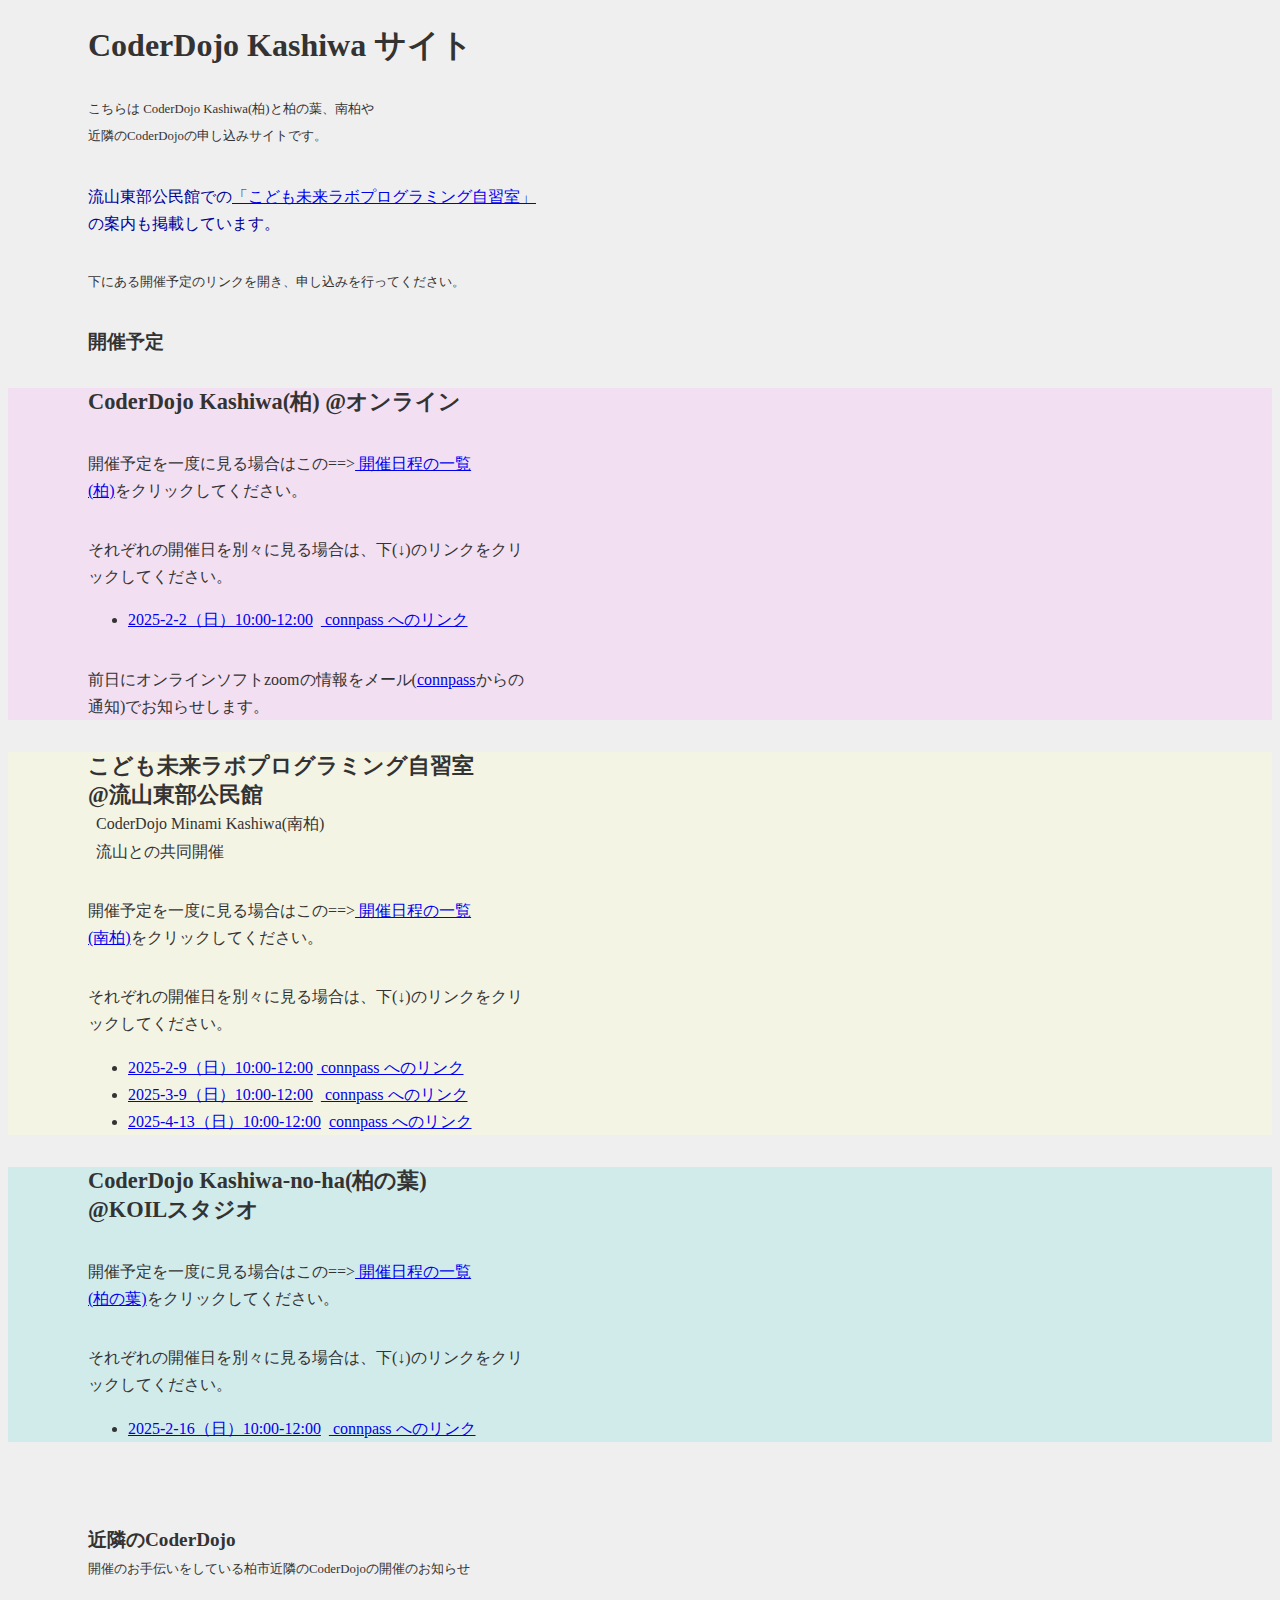
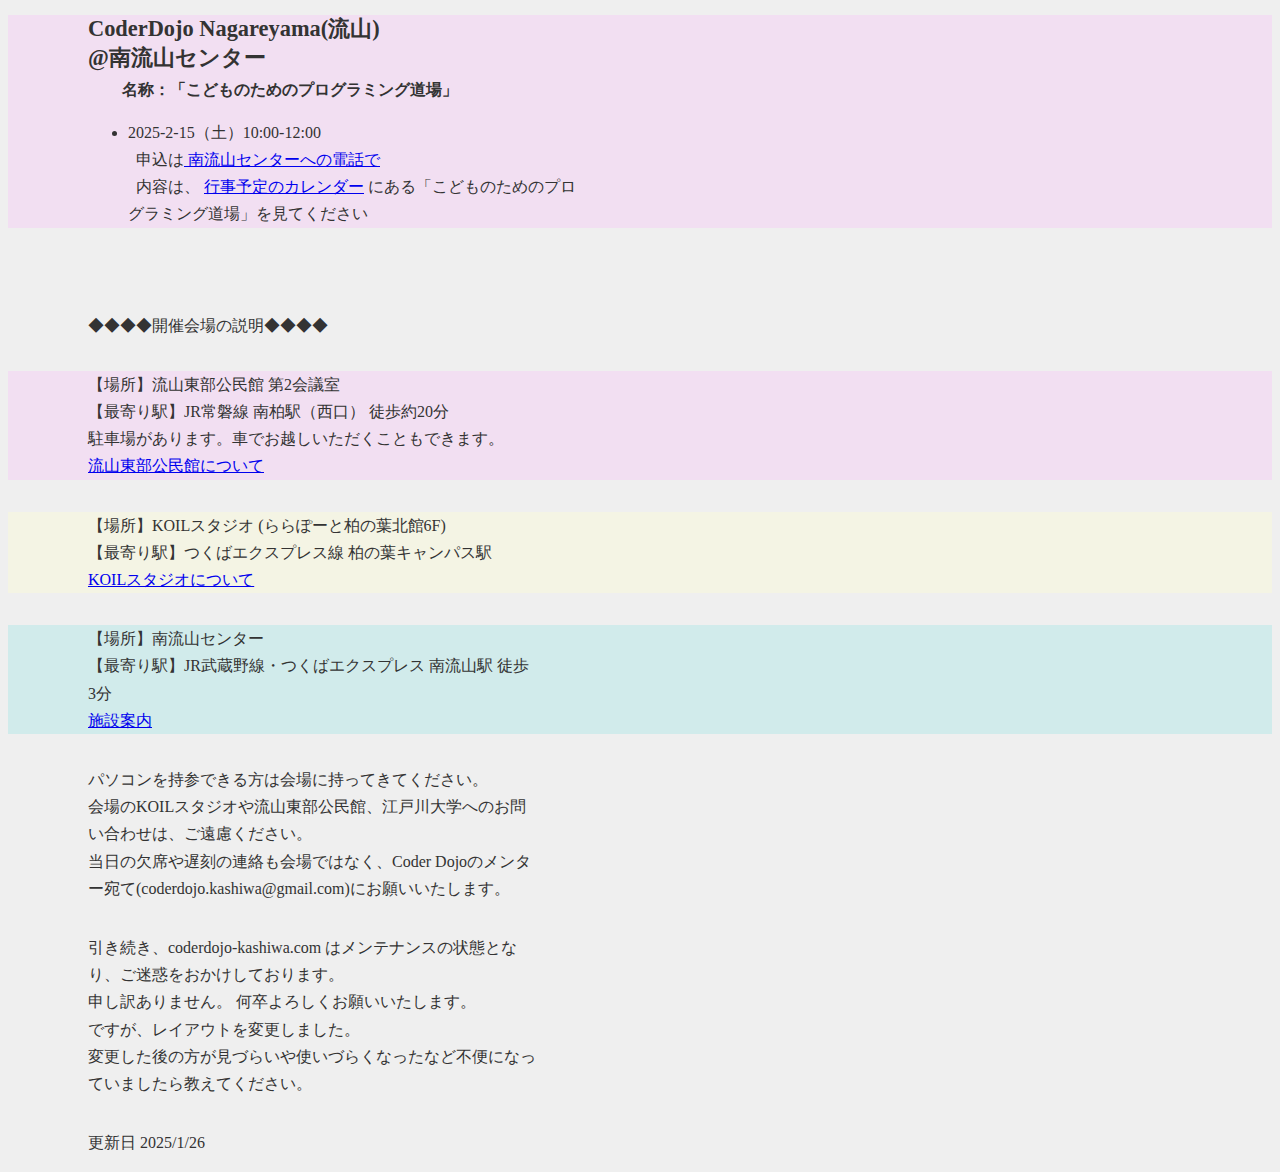
<file: index.html>
<!DOCTYPE html>
<html lang="ja">
<head>
    <head>
        <!-- Required meta tags -->
        <meta charset="UTF-8">
        <meta name="viewport" content="width=device-width, initial-scale=1.0">
        <link href="./style/style_index.css" rel="stylesheet">
        <title>CoderDojo Kashiwa</title>
      </head>
</head>
<body>
    <div class="header">
        <p><strong class="rem2">CoderDojo Kashiwa サイト</strong></p>
        <p class="p_rem08w32">こちらは&nbsp;CoderDojo Kashiwa(柏)と柏の葉、南柏や<br>近隣のCoderDojoの申し込みサイトです。</p>
        <p><span class="p_w32 p_bule99">流山東部公民館での<a href="#minamikashiwa">「こども未来ラボプログラミング自習室」</a>の案内も掲載しています。</span></p>
        <p class="p_rem08w32">下にある開催予定のリンクを開き、申し込みを行ってください。</p>
    </div>
    <div class="contents">
        <div class="content-header">
            <P><strong class="rem12">開催予定</strong></p>
        </div>
        <!--  柏 **start** -->
        <div class="bg_color01">
            <span class="content-item">
                <P><strong>CoderDojo Kashiwa(柏)&nbsp;@オンライン</strong></p>
<p>
開催予定を一度に見る場合はこの==><a href="https://kashiwa.connpass.com/" target="_blank" rel="noopener noreferrer"> 開催日程の一覧<br>(柏)</a>をクリックしてください。
</p>
<p>それぞれの開催日を別々に見る場合は、下(↓)のリンクをクリックしてください。</p>
                <ul>
                    <li><a href="https://kashiwa.connpass.com/event/344037/" target="_blank" rel="noopener noreferrer"> 2025-2-2（日）10:00-12:00</a>&nbsp;&nbsp;<a href="https://kashiwa.connpass.com/event/344037/" target="_blank" rel="noopener noreferrer"> connpass へのリンク </a></li>
                </ul>
                <p>前日にオンラインソフトzoomの情報をメール(<a href="https://help.connpass.com/participants/event-join" target="_blank" rel="noopener noreferrer">connpass</a>からの通知)でお知らせします。</p>
            </span>
        </div>
        <!--  柏 **end** -->
        <!--  南柏 **start** -->
        <div class="bg_color02">
            <span class="content-item">
                <P><strong><a name="minamikashiwa" id="minamikashiwa">こども未来ラボプログラミング自習室</a></strong><br><strong>@流山東部公民館</strong><br>&nbsp;&nbsp;CoderDojo Minami Kashiwa(南柏)<br>&nbsp;&nbsp;流山との共同開催</p>
<p>
開催予定を一度に見る場合はこの==><a href="https://minami-kashiwa.connpass.com/" target="_blank" rel="noopener noreferrer"> 開催日程の一覧<br>(南柏)</a>をクリックしてください。
</p>
<p>それぞれの開催日を別々に見る場合は、下(↓)のリンクをクリックしてください。</p>
            <ul>
                <li><a href="https://minami-kashiwa.connpass.com/event/339862/" target="_blank" rel="noopener noreferrer"> 2025-2-9（日）10:00-12:00</a>&nbsp;<a href="https://minami-kashiwa.connpass.com/event/339862/" target="_blank" rel="noopener noreferrer"> connpass へのリンク </a><br></li>
                <li><a href="https://minami-kashiwa.connpass.com/event/339863/" target="_blank" rel="noopener noreferrer"> 2025-3-9（日）10:00-12:00</a>&nbsp;&nbsp;<a href="https://minami-kashiwa.connpass.com/event/339863/" target="_blank" rel="noopener noreferrer"> connpass へのリンク </a></li>
                <li><a href="https://minami-kashiwa.connpass.com/event/344036/" target="_blank" rel="noopener noreferrer"> 2025-4-13（日）10:00-12:00</a>&nbsp;&nbsp;<a href="https://minami-kashiwa.connpass.com/event/344036/" target="_blank" rel="noopener noreferrer">connpass へのリンク</a></li>

                </ul>
            </span>
        </div>
        <!--  南柏 **end** -->
        <!--  柏の葉 **start** -->
        <div class="bg_color03">
            <span class="content-item">
                <P class="p_w32"><strong>CoderDojo Kashiwa-no-ha(柏の葉)<br>@KOILスタジオ</strong></p>
<p>
開催予定を一度に見る場合はこの==><a href="https://kashiwa-no-ha.connpass.com/" target="_blank" rel="noopener noreferrer"> 開催日程の一覧<br>(柏の葉)</a>をクリックしてください。
</p>
<p>それぞれの開催日を別々に見る場合は、下(↓)のリンクをクリックしてください。</p>
                <ul>
                    <li><a href="https://kashiwa-no-ha.connpass.com/event/343394/" target="_blank" rel="noopener noreferrer"> 2025-2-16（日）10:00-12:00</a>&nbsp;&nbsp;<a href="https://kashiwa-no-ha.connpass.com/event/343394/" target="_blank" rel="noopener noreferrer"> connpass へのリンク </a></li>
                </ul>
            </span>
        </div>
        <!--  柏の葉 **end** -->
    </div><br><br>
    <div class="contents">
        <div class="content-header">
            <P><strong class="rem12">近隣のCoderDojo</strong><br>
                <span class="rem08">開催のお手伝いをしている柏市近隣のCoderDojoの開催のお知らせ</span>
            <!--  南流山センター **start** -->
            <div class="bg_color01">
                <span class="content-item"></span>
                    <P><strong>CoderDojo Nagareyama(流山)<br>@南流山センター<br>&nbsp;&nbsp;&nbsp;&nbsp;&nbsp;&nbsp;<span class="rem10">名称：「こどものためのプログラミング道場」</span></strong></p>
                    <ul>
                        <li>2025-2-15（土）10:00-12:00</a><br>&nbsp;&nbsp;申込は<a href="https://www.minaminagareyama-center.org/" target="_blank" rel="noopener noreferrer"> 南流山センターへの電話で </a><br>&nbsp;&nbsp;内容は、&nbsp;<a href="https://www.minaminagareyama-center.org/" target="_blank" rel="noopener noreferrer">行事予定のカレンダー</a>&nbsp;にある「こどものためのプログラミング道場」を見てください</li>
                    </ul>
                </span>
            </div>
            <!--  南流山センター **end** -->
        </div>
    </div>
    <br><br>
    <div class="contents">
        <div class="content-header">
            <P>◆◆◆◆開催会場の説明◆◆◆◆</P>
        </div>
            <div class="bg_color01">
                <span class="content-item">
                    <p>【場所】流山東部公民館&nbsp;第2会議室<br>
                        【最寄り駅】JR常磐線&nbsp;南柏駅（西口）&nbsp;徒歩約20分<br>
                        駐車場があります。車でお越しいただくこともできます。<br>
                        <a href='https://www.city.nagareyama.chiba.jp/institution/1004311/1004324/1004331.html' target='_blank' rel='noopener'>流山東部公民館について</a>
                    </p>
                </span>
        </div>
        <div class="bg_color02">
            <span class="content-item">
                <p>
                    【場所】KOILスタジオ&nbsp;(ららぽーと柏の葉北館6F)<br>
                    【最寄り駅】つくばエクスプレス線&nbsp;柏の葉キャンパス駅<br>
                    <a href='https://www.koil.jp' target='_blank' rel='noopener'/>KOILスタジオについて</a>
                </p>
            </span>
        </div>
        <div class="bg_color03">
            <span class="content-item">
                <p>【場所】南流山センター<br>
                    【最寄り駅】JR武蔵野線・つくばエクスプレス&nbsp;南流山駅&nbsp;徒歩3分<br>
                    <a href='https://www.minaminagareyama-center.org/sisetsuannai.html' target='_blank' rel='noopener'/>施設案内</a>
                </p>
            </span>
        </div>
        <div class="content-item">
            <P>
            パソコンを持参できる方は会場に持ってきてください。<br>
            会場のKOILスタジオや流山東部公民館、江戸川大学へのお問い合わせは、ご遠慮ください。<br>
            当日の欠席や遅刻の連絡も会場ではなく、Coder Dojoのメンター宛て(coderdojo.kashiwa@gmail.com)にお願いいたします。
            </P>
        </div>
    </div>
    <div class="contents">
        <div class="content-item">
            <p>
            引き続き、coderdojo-kashiwa.com はメンテナンスの状態となり、ご迷惑をおかけしております。<br>申し訳ありません。
            何卒よろしくお願いいたします。<br>
            ですが、レイアウトを変更しました。<br>変更した後の方が見づらいや使いづらくなったなど不便になっていましたら教えてください。
            </p>
        </div>
    </div>
</div>
<div class = "footer">
    <P>更新日&nbsp;2025/1/26</P>
</div>
</body>
</html>
</file>
<file: style/style_index.css>
.image-container {
  display: flex;
}
.image-container img {
  height: auto; /* アスペクト比を保持するため */
  margin-right: 10px; /* 画像間の間隔を調整 */
}

body{
  margin: 0px,0px,0px,0px;
  background-color:#efefef;
  font-size: 1rem;
}

strong{
  font-size: 1.4rem;
}
/* フォントサイズ */

.rem2{
  font-size: 2rem;
}
.rem12{
  font-size: 1.2rem;
}
.rem10{
  font-size: 1.0rem;
}

.rem08{
  font-size: 0.8rem;
}




div.header{
  /* background-color:#ff8888; */
}
div.contents{
  /* background-color:#88ff88; */
  /*  clear:both */
}
div.contest-header{

}

div.content-item{
  width: 33.3%; 
}
span.content-item{
  width: 33.3%; 
}

div.footer{
  /*  background-color:#8888ff; */
  /* clear:both */
}
/*
div.bg_color01{
  background-color:#ff99ff30; 
}
*/
div.bg_color01 {
  background-color: rgba(255, 153, 255, 0.188); /* #ff99ff30 は透明度30のピンク */
}

div.bg_color02{
  background-color:#ffffcc50; 
}
div.bg_color03{
  background-color:#00cccc20; 
}


p{
  margin-top: 2rem;
  margin-right: 5rem;
  margin-bottom: 1rem;
  margin-left: 5rem;
  width: 28rem;  
  line-height: 1.7rem;
  color: #333333;
}

p.p_rem08w32{
  font-size: 0.8rem;
  width: 32rem;
}
p.p_w32{
  width: 32rem;
}
p.p_bule99{
  color: #000099;
}
span.p_w32{
  width: 32rem;
}
span.p_bule99{
  color: #000099;
}

ul{
  margin-top: 0em;
  margin-right: 5em;
  margin-bottom:1em;
  margin-left: 5em;
  width: 28em;
  line-height: 1.7em;  
  color: #333333;
}
/* スマホ向けの調整 */
/* @media only screen and (min-width: 600px) {*/
@media only screen and (max-width: 750px) {  
  p {
    margin: 1rem;  /* スマホでは margin を小さくする */
    width: 100%;  /* 幅を自動調整 */
  }
  ul{
    margin: 1rem;  /* スマホでは margin を小さくする */
    width: 100%;  /* 幅を自動調整 */
  }
  div.content-item{
    width: 100%;
    }
  span.content-item{
    width: 100%; 
  }
  
}
</file>
